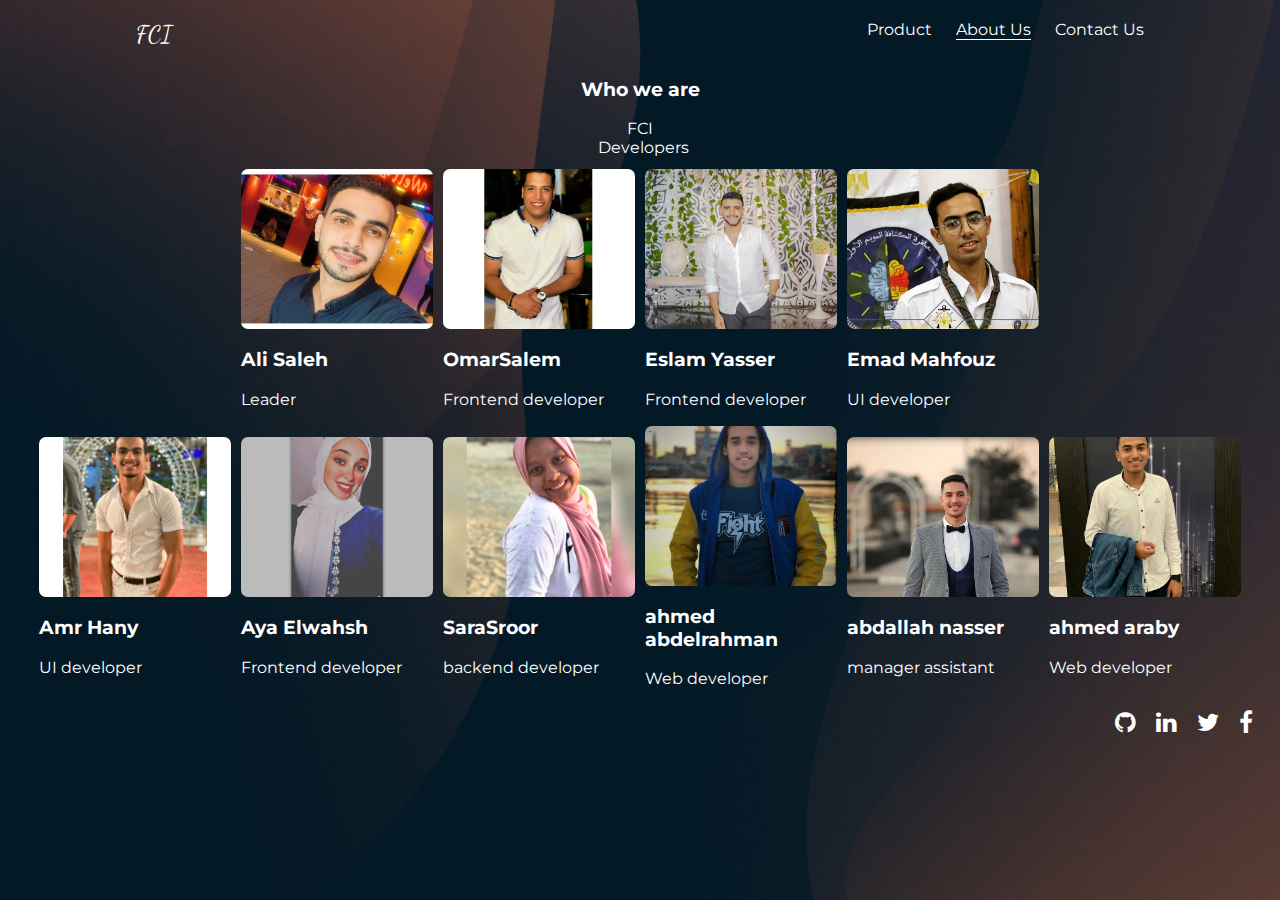
<file: shoe-store/about us.html>
<!DOCTYPE html>
<html>

<head>
	<title>about US UI</title>

	<link href="https://fonts.googleapis.com/css?family=Dancing+Script|Indie+Flower|Montserrat|Quicksand&display=swap"
		rel="stylesheet">
	<link rel="stylesheet" href="https://cdnjs.cloudflare.com/ajax/libs/font-awesome/4.7.0/css/font-awesome.min.css">
	<link rel="stylesheet" href="layout/styles/about.css">
</head>

<body>

	<div class="container">
		<div class="nav">
			<div class="logo">FCI</div>
			<div>
				<span>Product</span>
				<span class="active">About Us</span>
				<span>Contact Us</span>
			</div>
		</div>
		<div class="about-us">
			<div class="who-we-are">
				<h3>Who we are</h3>
				<span>FCI Developers</span>
			</div>
			<div class="cards">
				<div class="card">
					<div class="card-img card-img1"></div>
					<div class="card-body">
						<h3>Ali Saleh</h3>
						<span>Leader</span>
					</div>
				</div>


				<div class="card">
					<div class="card-img card-img2"></div>
					<card class="card-body">
						<h3>OmarSalem</h3>
						<span>Frontend developer</span>
					</card>
				</div>

				<div class="card">
					<div class="card-img card-img3"></div>
					<card class="card-body">
						<h3>Eslam Yasser</h3>
						<span>Frontend developer</span>
					</card>
				</div>

				<div class="card">
					<div class="card-img card-img4"></div>
					<card class="card-body">
						<h3>Emad Mahfouz</h3>
						<span>UI developer</span>
					</card>
				</div>
				<div class="cards">
					<div class="card">
						<div class="card-img card-img5"></div>
						<div class="card-body">
							<h3>Amr Hany</h3>
							<span>UI developer</span>
						</div>
					</div>


					<div class="card">
						<div class="card-img card-img6"></div>
						<card class="card-body">
							<h3>Aya Elwahsh</h3>
							<span>Frontend developer</span>
						</card>
					</div>

					<div class="card">
						<div class="card-img card-img7"></div>
						<card class="card-body">
							<h3>SaraSroor</h3>
							<span>backend developer</span>
						</card>
					</div>

					<div class="card">
						<div class="card-img card-img8"></div>
						<card class="card-body">
							<h3>ahmed abdelrahman</h3>
							<span>Web developer</span>
						</card>
					</div>
					<div class="card">
						<div class="card-img card-img9"></div>
						<card class="card-body">
							<h3>abdallah nasser</h3>
							<span>manager assistant </span>
						</card>
					</div>

					<div class="card">
						<div class="card-img card-img10"></div>
						<card class="card-body">
							<h3>ahmed araby</h3>
							<span>Web developer</span>
						</card>
					</div>

				</div>

				<div class="social-media">
					<i class="fa fa-github" style="font-size:24px"></i>
					<i class="fa fa-linkedin" style="font-size:24px"></i>
					<i class="fa fa-twitter" style="font-size:24px"></i>
					<i class="fa fa-facebook" style="font-size:24px"></i>
				</div>
			</div>


</body>

</html>
</file>
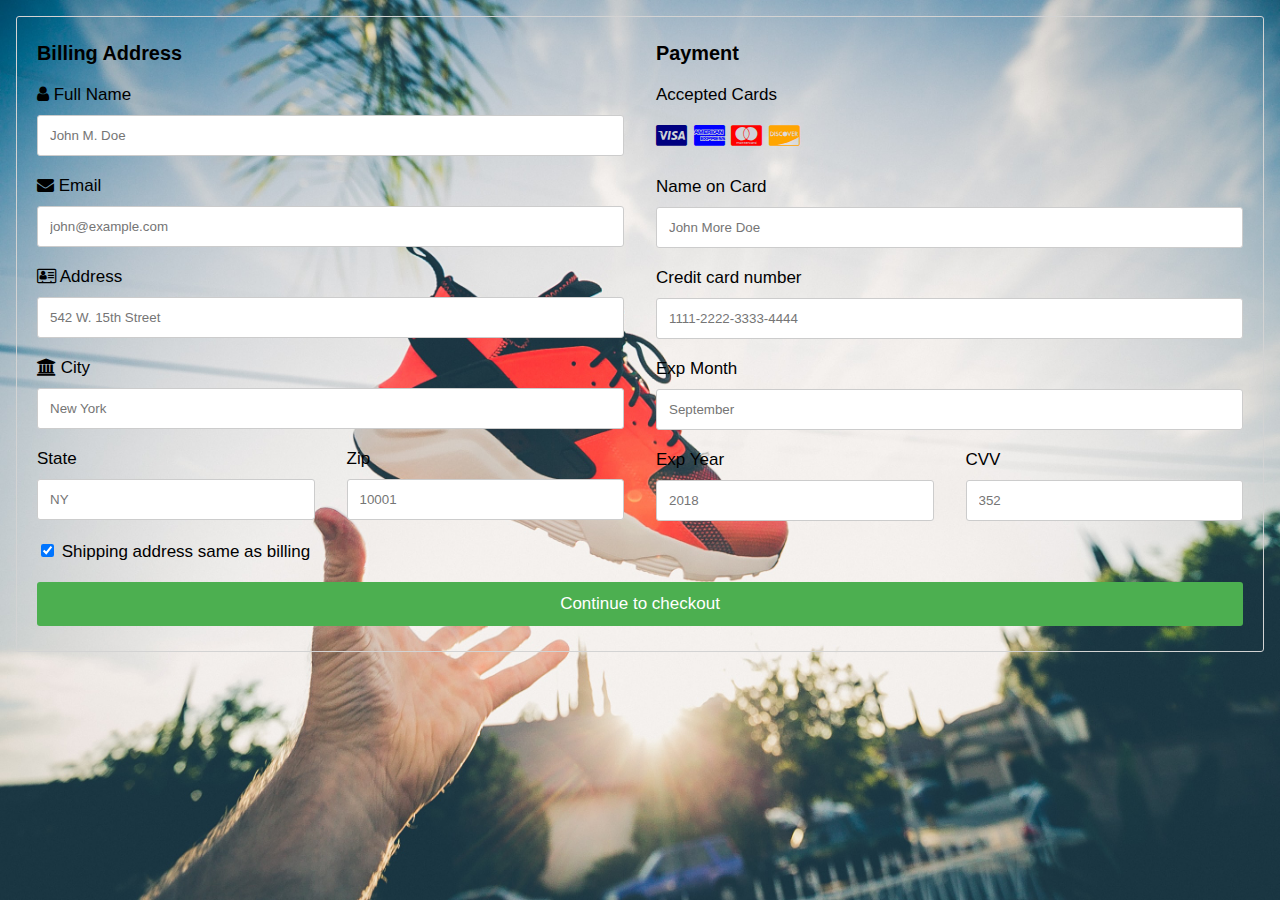
<file: shoe-store/cart.html>
<!DOCTYPE html>
<html lang="en">

<head>
  <meta charset="UTF-8">
  <meta http-equiv="X-UA-Compatible" content="IE=edge">
  <meta name="viewport" content="width=device-width, initial-scale=1.0">
  <title>Document</title>
  <meta name="viewport" content="width=device-width, initial-scale=1">
  <link rel="stylesheet" href="https://cdnjs.cloudflare.com/ajax/libs/font-awesome/4.7.0/css/font-awesome.min.css">
  <link rel="stylesheet" href="layout/styles/cart.css">
</head>

<body>

  <div class="row">
    <div class="col-75">
      <div class="container">
        <form action="/action_page.php">

          <div class="row">
            <div class="col-50">
              <h3>Billing Address</h3>
              <label for="fname"><i class="fa fa-user"></i> Full Name</label>
              <input type="text" id="fname" name="firstname" placeholder="John M. Doe">
              <label for="email"><i class="fa fa-envelope"></i> Email</label>
              <input type="text" id="email" name="email" placeholder="john@example.com">
              <label for="adr"><i class="fa fa-address-card-o"></i> Address</label>
              <input type="text" id="adr" name="address" placeholder="542 W. 15th Street">
              <label for="city"><i class="fa fa-institution"></i> City</label>
              <input type="text" id="city" name="city" placeholder="New York">

              <div class="row">
                <div class="col-50">
                  <label for="state">State</label>
                  <input type="text" id="state" name="state" placeholder="NY">
                </div>
                <div class="col-50">
                  <label for="zip">Zip</label>
                  <input type="text" id="zip" name="zip" placeholder="10001">
                </div>
              </div>
            </div>

            <div class="col-50">
              <h3>Payment</h3>
              <label for="fname">Accepted Cards</label>
              <div class="icon-container">
                <i class="fa fa-cc-visa" style="color:navy;"></i>
                <i class="fa fa-cc-amex" style="color:blue;"></i>
                <i class="fa fa-cc-mastercard" style="color:red;"></i>
                <i class="fa fa-cc-discover" style="color:orange;"></i>
              </div>
              <label for="cname">Name on Card</label>
              <input type="text" id="cname" name="cardname" placeholder="John More Doe">
              <label for="ccnum">Credit card number</label>
              <input type="text" id="ccnum" name="cardnumber" placeholder="1111-2222-3333-4444">
              <label for="expmonth">Exp Month</label>
              <input type="text" id="expmonth" name="expmonth" placeholder="September">
              <div class="row">
                <div class="col-50">
                  <label for="expyear">Exp Year</label>
                  <input type="text" id="expyear" name="expyear" placeholder="2018">
                </div>
                <div class="col-50">
                  <label for="cvv">CVV</label>
                  <input type="text" id="cvv" name="cvv" placeholder="352">
                </div>
              </div>
            </div>

          </div>
          <label>
            <input type="checkbox" checked="checked" name="sameadr"> Shipping address same as billing
          </label>
          <input type="submit" value="Continue to checkout" class="btn">
        </form>
      </div>
    </div>

  </div>
  </div>

</body>

</html>
</file>
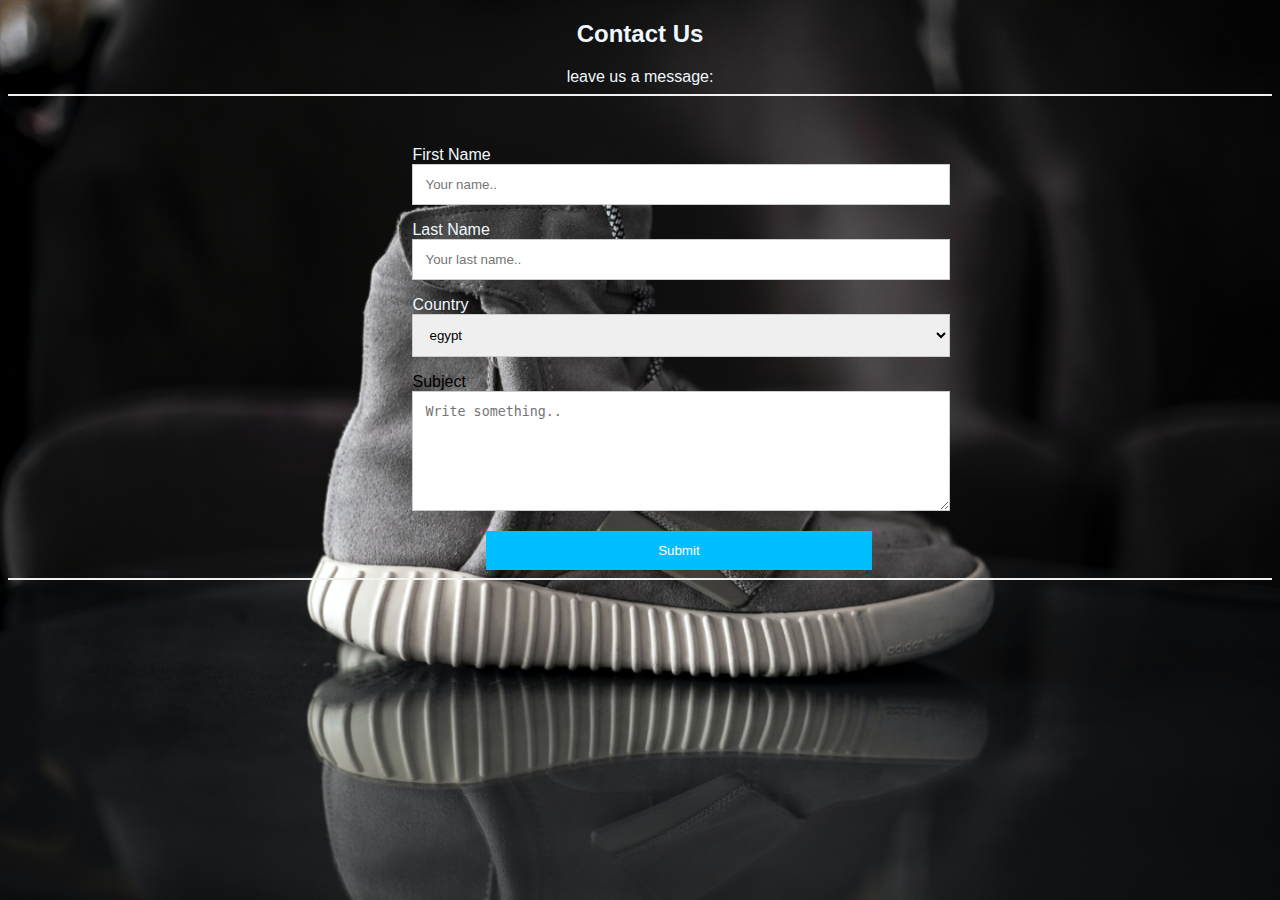
<file: shoe-store/contact us.html>
<!DOCTYPE html>
<html lang="en">

<head>
  <meta charset="UTF-8">
  <meta http-equiv="X-UA-Compatible" content="IE=edge">
  <meta name="viewport" content="width=device-width, initial-scale=1.0">
  <title>Document</title>
  <link rel="stylesheet" href="layout/styles/contact.css">
</head>

<body>
  <div class="container">
    <div style="text-align:center">
      <h2>Contact Us</h2>
      leave us a message:
    </div>
    <hr>
    <div class="row">

      <div class="column">
        <form>

          <label for="fname">First Name</label>
          <input type="text" id="fname" name="firstname" placeholder="Your name..">
          <label for="lname">Last Name</label>
          <input type="text" id="lname" name="lastname" placeholder="Your last name..">
          <label for="country">Country</label>
          <select id="country" name="country">
            <option value="australia">egypt</option>
            <option value="canada">turkey </option>
            <option value="usa">USA</option>
          </select>
          <label for="subject" class="la">Subject</label>
          <textarea id="subject" name="subject" placeholder="Write something.." style="height:120px"></textarea>
          <input type="submit" value="Submit">

        </form>
      </div>
    </div>
  </div>
  <hr>

</body>

</html>
</file>
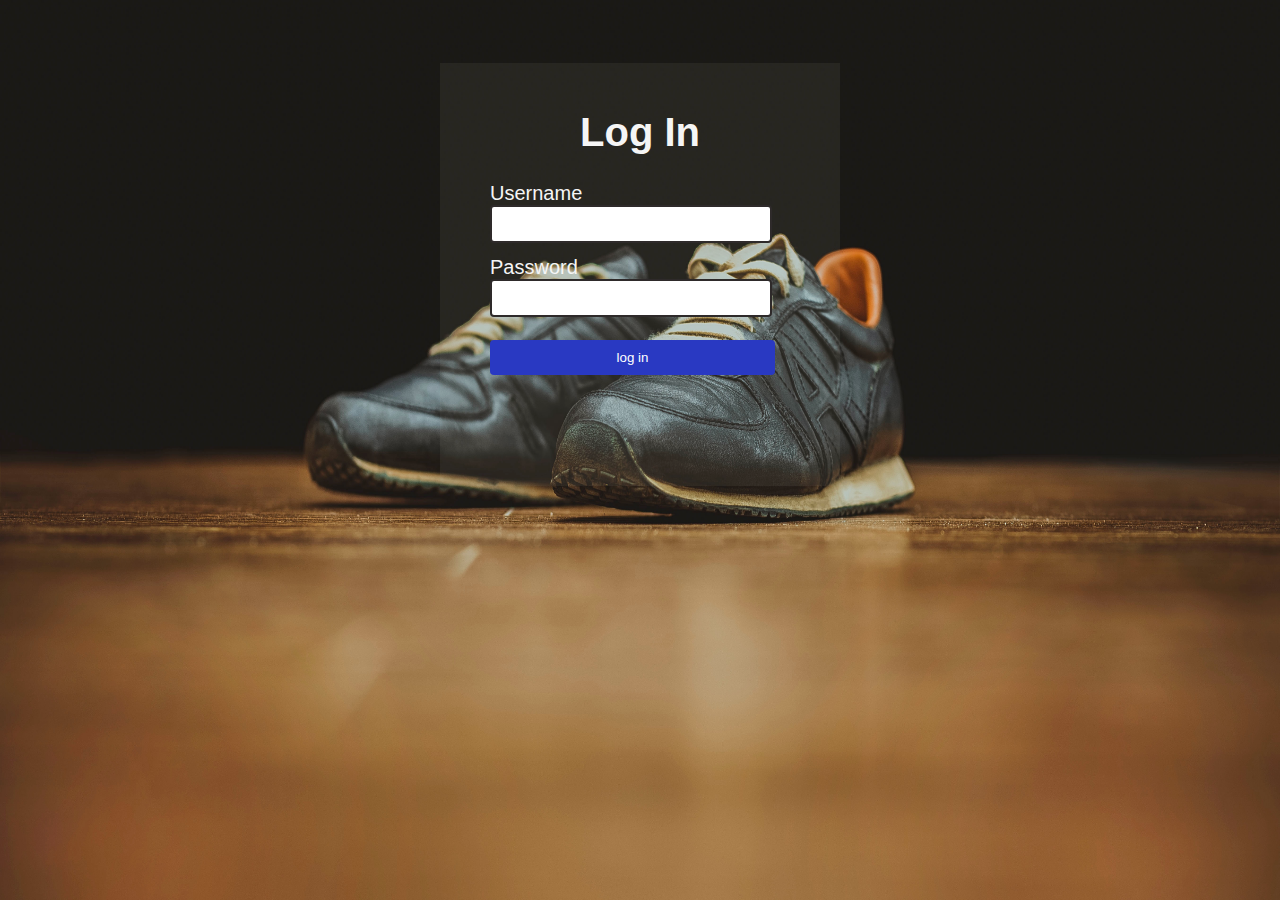
<file: shoe-store/log in.html>
<!DOCTYPE html>
<html lang="en">

<head>
  <meta charset="UTF-8">
  <meta http-equiv="X-UA-Compatible" content="IE=edge">
  <meta name="viewport" content="width=device-width, initial-scale=1.0">
  <title>Document</title>
  <link rel="stylesheet" href="layout/styles/log.css">
  <script defer src="js/log.js"></script>
</head>

<body>
  <div class="container">
    <form id="form" action="">
      <h1>log in</h1>
      <div class="input-control">
        <label for="username">Username</label>
        <input id="username" name="username" type="text">
        <div class="error"></div>
      </div>

      <div class="input-control">
        <label for="password">Password</label>
        <input id="password" name="password" type="password">
        <div class="error"></div>
      </div>

      <a href="index.html" target="blank"> <button type="submit"> log in </button></a>
    </form>
  </div>

</body>

</html>
</file>
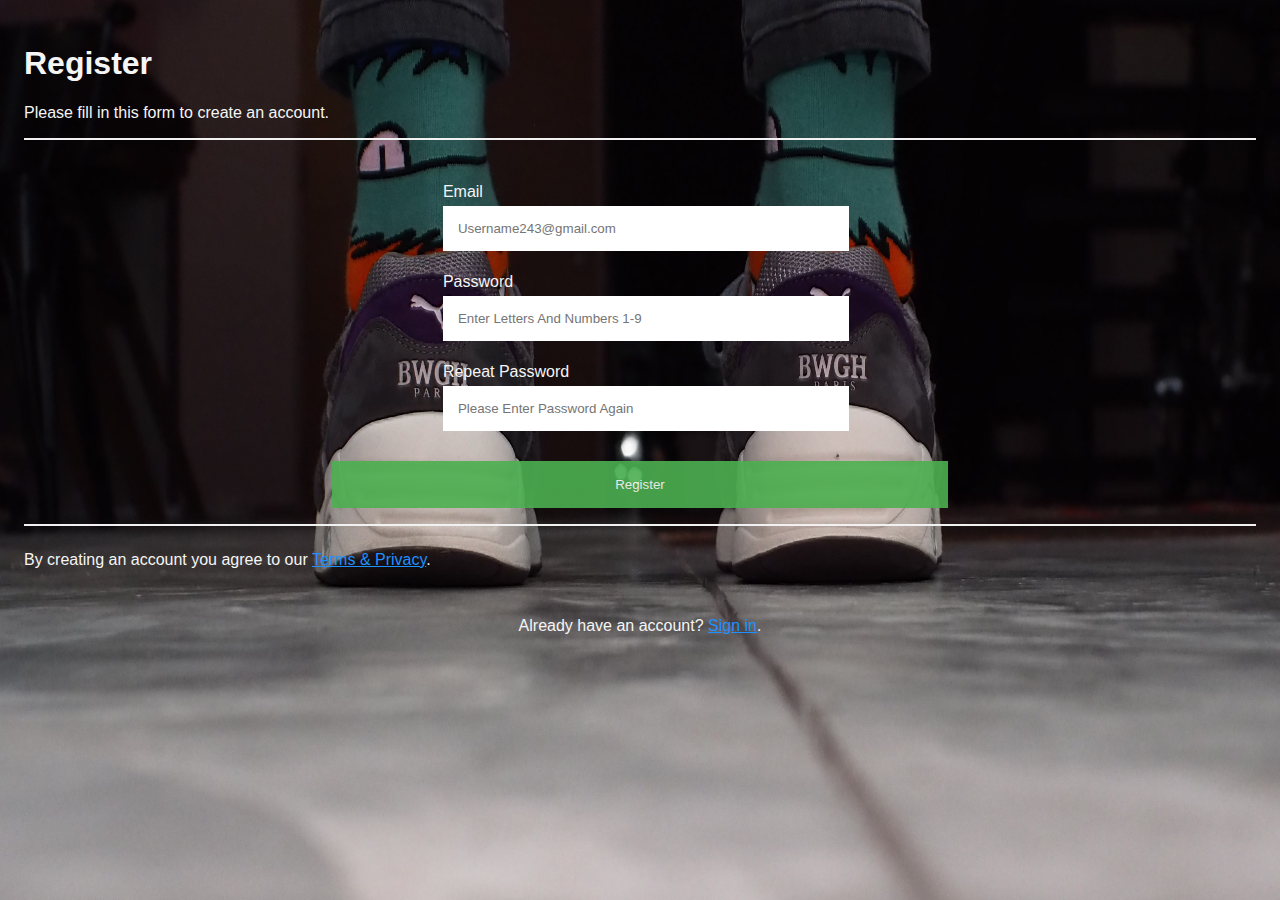
<file: shoe-store/regieter.html>
<!DOCTYPE html>
<html lang="en">

<head>
  <meta charset="UTF-8">
  <meta http-equiv="X-UA-Compatible" content="IE=edge">
  <meta name="viewport" content="width=device-width, initial-scale=1.0">
  <title>Document</title>
  <link rel="stylesheet" href="layout/styles/register.css">

</head>



<body>




  <form>
    <div class="container">
      <h1>Register</h1>
      <p>Please fill in this form to create an account.</p>
      <hr>
      <div class="cont2">

        <label for="email"><br>Email</br></label>
        <input type="text" placeholder="Username243@gmail.com" name="email" id="email" required>

        <label for="psw"><br>Password</br></label>
        <input type="password" placeholder="Enter Letters And Numbers 1-9" name="psw" id="psw" required>

        <label for="psw-repeat"><br>Repeat Password</br></label>
        <input type="password" placeholder="Please Enter Password Again" name="psw-repeat" id="psw-repeat" required>
      </div>
      <button type="submit" class="registerbtn">Register</button>
      <hr>
      <p>By creating an account you agree to our <a href="#">Terms & Privacy</a>.</p>

    </div>

    <div class="container signin">
      Already have an account? <a href="#">Sign in</a>.
    </div>
  </form>

</body>

</html>
</file>
<file: shoe-store/layout/styles/about.css>
body{
	margin:10px;
	padding: 0;
	font-family: 'Montserrat', sans-serif;

	background-image: url(../../img/about/bg3.jpg);
	background-attachment: fixed;
	  background-size: 100% 100%;
}
.container{
	width: 100%;
	/* height: 100vh; */
	display: flex;
	justify-content: center;
	align-items: center;
	flex-direction: column;
	color: #fff;
}
.nav{
	display: flex;
	justify-content: space-between;
	width: 80%;
	margin:10px;
}
.nav span{
	margin-left: 20px;
}
.about-us{
	display: flex;
	justify-content: center;
	align-items: center;
	width: 100%;
	flex-direction: column;
}
.who-we-are{
	display: flex;
	justify-content: center;
	align-items: center;
	flex-direction: column;
}
.who-we-are span{
	width: 70%;
	align-items: center;
text-align: center;
}
.cards{
	display: flex;
	justify-content: center;
	align-items: center;
	margin:7px;
	flex-wrap: wrap;
}
.card-img{
	border-radius: 7px;
}
.cards .card{
	width: 12rem;
	margin: 5px;
}
.card p{
	font-size: 12px;
}
.social-media{
	width: 100%;
	display: flex;
	justify-content: flex-end;
}
.social-media i{
	margin:10px;
}
.active{
	border-bottom: 1px solid #fff;
}
.card-img1{
	width: 100%;
	height: 10rem;
	background-image: url('../../img/about/00.jpg');
	background-size: cover;
	background-position: center center;
}
.card-img2{
	width: 100%;
	height: 10rem;
	background-image: url('../../img/about/os.jpeg');
	background-size: cover;
	background-position: center center;
}
.card-img3{
	width: 100%;
	height: 10rem;
	background-image: url('../../img/about/ey.jpeg');
	background-size: cover;
	background-position: center center;
}
.card-img4{
	width: 100%;
	height: 10rem;
	background-image: url('../../img/about/emad.jpeg');
	background-size: cover;
	background-position: center center;
}
.card-img5{
	width: 100%;
	height: 10rem;
	background-image: url('../../img/about/amr.jpeg');
	background-size: cover;
	background-position: center center;
}
.card-img6{
	width: 100%;
	height: 10rem;
	background-image: url('../../img/about/aya.jpeg');
	background-size: cover;
	background-position: center center;
}
.card-img7{
	width: 100%;
	height: 10rem;
	background-image: url('../../img/about/s.jpeg');
	background-size: cover;
	background-position: center center;
}
.card-img8{
	width: 100%;
	height: 10rem;
	background-image: url('../../img/about/a.jpg');
	background-size: cover;
	background-position: center center;
}
.card-img9{
	width: 100%;
	height: 10rem;
	background-image: url('../../img/about/aa.jpg');
	background-size: cover;
	background-position: center center;
}
.card-img10{
	width: 100%;
	height: 10rem;
	background-image: url('../../img/about/pp.jpg');
	background-size: cover;
	background-position: center center;
}
.logo{
	font-family: 'Dancing Script',cursive;
	font-size: 24px;
}
</file>
<file: shoe-store/layout/styles/cart.css>
body {
      font-family: Arial;
      color: black;
      font-size: 17px;
      padding: 8px;
      background-image: url(../../img/cart/103.jpg);
      background-repeat: no-repeat;
      background-attachment: fixed;
      background-size: 100% 100%
    }

    * {
      box-sizing: border-box;
    }

    .row {
      display: -ms-flexbox;
      display: flex;
      -ms-flex-wrap: wrap;
      flex-wrap: wrap;
      margin: 0 -16px;
    }

    .col-25 {
      -ms-flex: 25%;
      flex: 25%;
    }

    .col-50 {
      -ms-flex: 50%;
      flex: 50%;
    }

    .col-75 {
      -ms-flex: 75%;
      flex: 75%;
    }

    .col-25,
    .col-50,
    .col-75 {
      padding: 0 16px;
    }

    .container {

      padding: 5px 20px 15px 20px;
      border: 1px solid lightgrey;
      border-radius: 3px;
    }

    input[type=text] {
      width: 100%;
      margin-bottom: 20px;
      padding: 12px;
      border: 1px solid #ccc;
      border-radius: 3px;
    }

    label {
      margin-bottom: 10px;
      display: block;
    }

    .icon-container {
      margin-bottom: 20px;
      padding: 7px 0;
      font-size: 24px;
    }

    .btn {
      background-color: #4CAF50;
      color: white;
      padding: 12px;
      margin: 10px 0;
      border: none;
      width: 100%;
      border-radius: 3px;
      cursor: pointer;
      font-size: 17px;
    }

    .btn:hover {
      background-color: #45a049;
    }

    a {
      color: #2196F3;
    }

    hr {
      border: 1px solid lightgrey;
    }

    span.price {
      float: right;
      color: grey;
    }

    @media (max-width: 800px) {
      .row {
        flex-direction: column-reverse;
      }

      .col-25 {
        margin-bottom: 20px;
      }
    }
</file>
<file: shoe-store/layout/styles/contact.css>
body {
      color: aliceblue;
      font-family: Arial, Helvetica, sans-serif;
      background-image: url(../../img/contact/y.jpg);
      background-repeat: no-repeat;
      background-attachment: fixed;
      background-size: 100% 100%
    }

    * {
      box-sizing: border-box;
    }
    .la{
      color: black;
    }


    input[type=text],
    select,
    textarea {
      width: 125%;
      padding: 12px;
      border: 1px solid #ccc;
      margin-bottom: 16px;
      resize: vertical;

    }

    input[type=submit] {
      background-color: deepskyblue;
      color: white;
      padding: 12px 20px;
      border: none;
      cursor: pointer;
      margin-left: 17%;
      width: 90%;
    }

    input[type=submit]:hover {
      background-color: #45a049;
    }

    hr {
      border: 1px solid #f1f1f1;
      margin-bottom: 50px;

    }

    /* .container {
      border-radius: 5px;

      padding: 10px;
    } */

    .column {

      width: 50%;
    }

    .row {
      margin-left: 32%;
    }
</file>
<file: shoe-store/layout/styles/log.css>
body {
      font-family: Arial, Helvetica, sans-serif;
      color: whitesmoke;
      font-family: Arial, Helvetica, sans-serif;
      background-image: url(../../img/log/b.jpg);
      background-repeat: no-repeat;
      background-attachment: fixed;
      background-size: 100% 100%;
      text-transform: capitalize;

    }
    .container {
    width: 400px;
    background-color: #9d9d8c1a;
    height: 423px;
    margin: 0 auto;
}
#form {
    width: 300px;
    margin: 7vh auto 0px;
    padding: 20px;
   
    font-size: 20px;
   
}

#form h1 {
    text-align: center;

}

#form button {
    padding: 10px;
    margin-top: 10px;
    width: 95%;
    color: white;
    background-color: rgb(41, 57, 194);
    border: none;
    border-radius: 4px;
}

.input-control {
    display: flex;
    flex-direction: column;
}

.input-control input {
    border: 2px solid #2e2a2a;
    border-radius: 4px;
    display: block;
    font-size: 12px;
    padding: 10px;
    width: 86%;
}

.input-control input:focus {
    outline: 0;
}

.input-control.success input {
    border-color: #09c372;
}

.input-control.error input {
    border-color: #ff3860;
}

.input-control .error {
    color: #ff3860;
    font-size: 9px;
    height: 13px;
}
</file>
<file: shoe-store/layout/styles/register.css>
body {
      font-family: Arial, Helvetica, sans-serif;
      color: whitesmoke;

      background-image: url(../../img/register/c.jpg);
      background-repeat: no-repeat;
      background-attachment: fixed;
      background-size: 100% 100%
    }

    * {
      box-sizing: border-box;
    }

    .container {
      padding: 16px;

    }

    input[type=text],
    input[type=password] {
      width: 50%;
      padding: 15px;
      margin: 5px 0 22px 0;
      display: inline-block;
      border: none;

    }

    .cont2 {
      margin-left: 34%;

    }

    hr {
      border: 1px solid #f1f1f1;
      margin-bottom: 25px;
    }

    .registerbtn {

      color: white;
      padding: 16px 20px;
      margin: 8px 0;
      border: none;
      cursor: pointer;
      width: 50%;
      opacity: 0.9;
      background-color: #4CAF50;
      margin-left: 25%;
    }

    .registerbtn:hover {
      opacity: 1;
    }


    a {
      color: dodgerblue;
    }

    .signin {

      text-align: center;
    }
</file>
